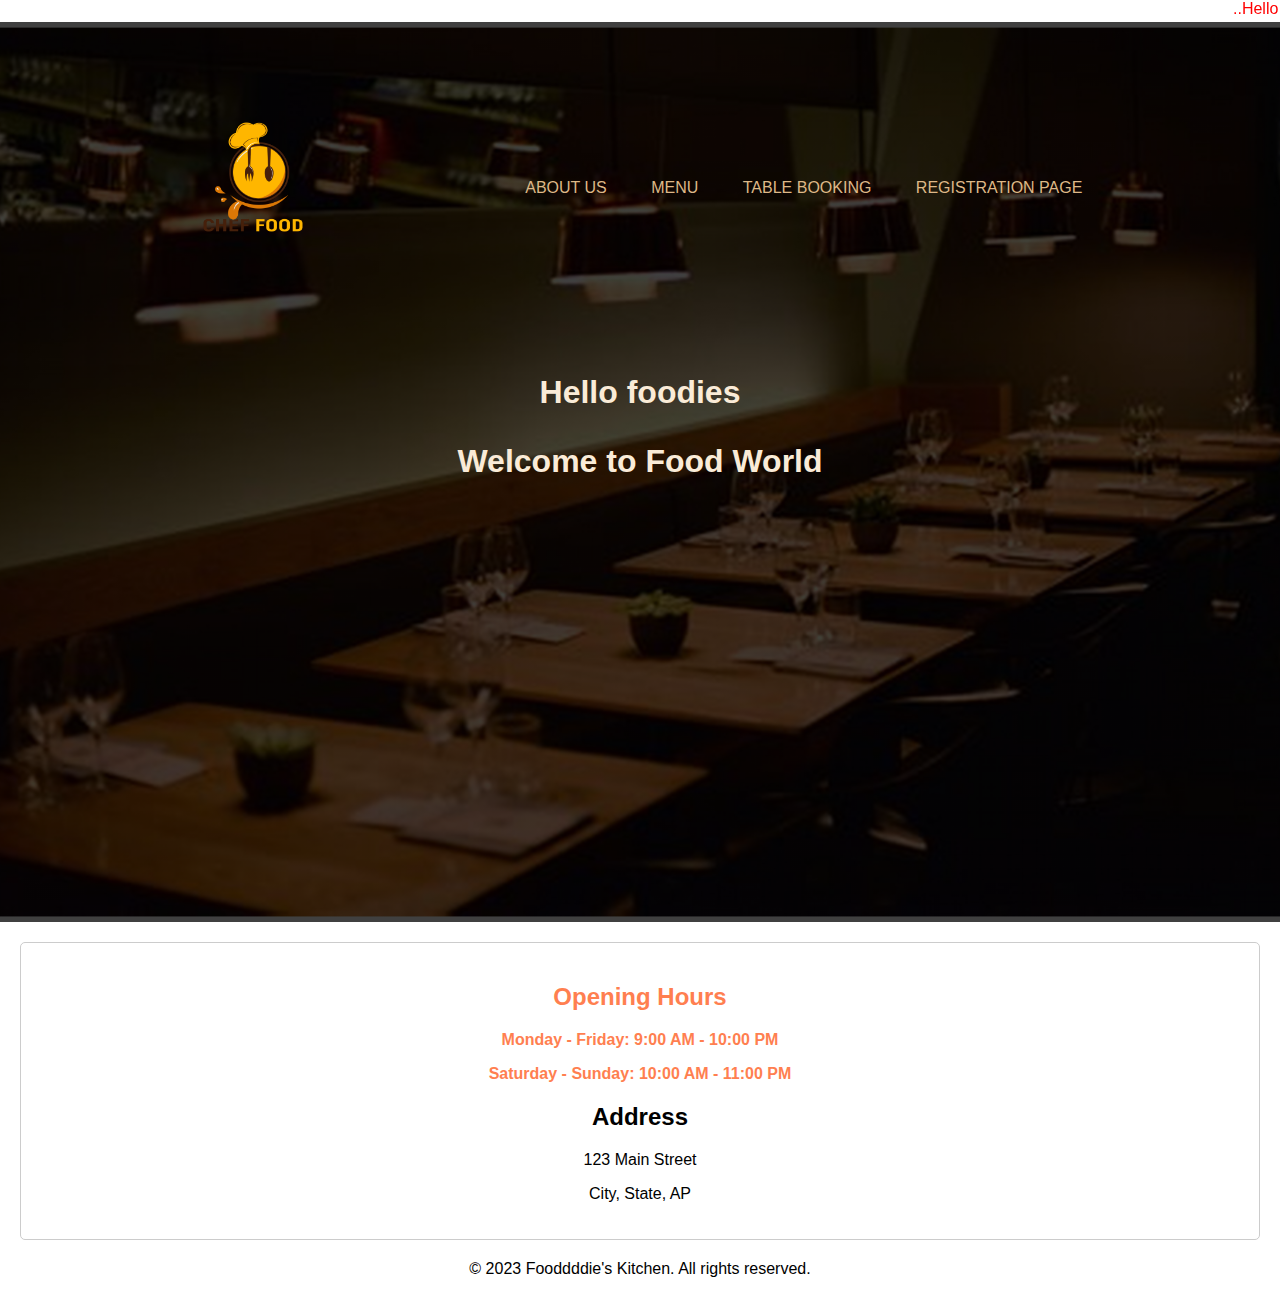
<file: index.html>
<!DOCTYPE html>
<html lang="en">
    <marquee behavior="scroll" direction="left" style="color:red;">..Hello foodies Welcome to Food world...</marquee>
<head>
    
    <meta charset="UTF-8">
    <meta name="viewport" content="width=device-width, initial-scale=1.0">
    <title>Food Website</title>
    
    <link rel="stylesheet" href="styles.css">
    <style>
        h1{ 
            color:antiquewhite;
            text-align: center;
        }
    </style>
</head>
<body>
    <div class="banner">
    <div class="navbar">
        <nav class="navbar navbar-expand-lg navbar-dark bg-dark">
            <a class="navbar-brand" href="#" id="logo"><img src="chef.jpg" width="150px"></a>
            
              
              </a>
            
            
            
            
        
  <ul>
            <li><a href="file:///C:/Users/kanum/Desktop/UI%20Technologies/project1/MYPROJECT.html/aboutus.html">About Us</a></li>
            <li><a href="file:///C:/Users/kanum/Desktop/UI%20Technologies/project1/MYPROJECT.html/finalproject.html/menu.html">Menu</a></li>
            <li><a href="file:///C:/Users/kanum/Desktop/UI%20Technologies/project1/MYPROJECT.html/finalproject.html/table%20booking.html">Table booking</a></li>
            <li><a href="file:///C:/Users/kanum/Desktop/UI%20Technologies/project1/MYPROJECT.html/finalproject.html/r.html">Registration Page</a></li>
            
            
            
            
            
</ul>
    </div>
    
    <div class="content">
        <h1>Hello foodies<br>
            
        <p> Welcome to Food World</p></h1>
    </div>

        
        

    </div>
</div>
</div>
</section>



</script>
<style>
  .restaurant-info {
    margin: 20px;
    padding: 20px;
    border: 1px solid #ccc;
    border-radius: 5px;
  }
  .timing {
    font-weight: bold;
    color: coral;
  }
  .address {
    margin-top: 10px;
  }
</style>
<center>
<div class="restaurant-info">
  <div class="timing">

    <h2>Opening Hours</h2>
    <p>Monday - Friday: 9:00 AM - 10:00 PM</p>
    <p>Saturday - Sunday: 10:00 AM - 11:00 PM</p>
  </div>
  <div class="address">
    <h2>Address</h2>
    <p>123 Main Street</p>
    <p>City, State, AP</p>
  </div>
</div>
</center>

<center>
<footer class="footer-section text-center">
  <div class="container">
      <p>© 2023 Fooddddie's Kitchen. All rights reserved.</p>
  </div>
  </center>
</footer>






</html>


    
    
</body>
    
    

</html>
</file>
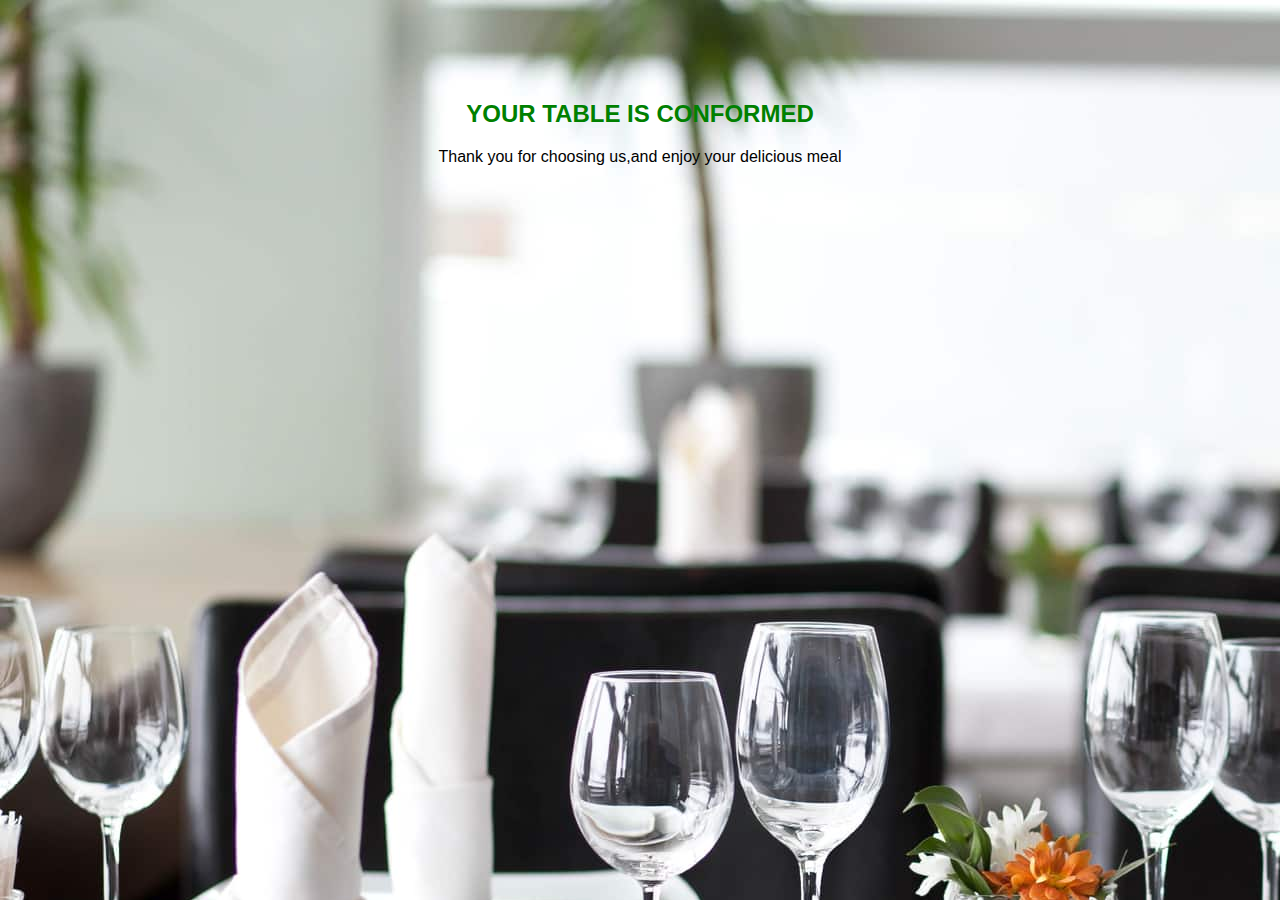
<file: conformpage.html>
<!DOCTYPE html>
<html lang="en">
<head>
    <meta charset="UTF-8">
    <meta name="viewport" content="width=device-width, initial-scale=1.0">
    <title>YOUR TABLE IS  CONFORMED</title>
    <style>
        body {
            font-family: Arial, sans-serif;
            text-align: center;
        }
        .container {
            margin-top: 100px;
        }
        h2 {
            color: green;
        }
    </style>
    <body background="book.jpg"></body>

</head>
<body>
    <div class="container">
        <h2>YOUR TABLE IS CONFORMED</h2>
        <p>Thank you for choosing us,and enjoy your delicious meal</p>
    </div>
</body>
</html>
</file>
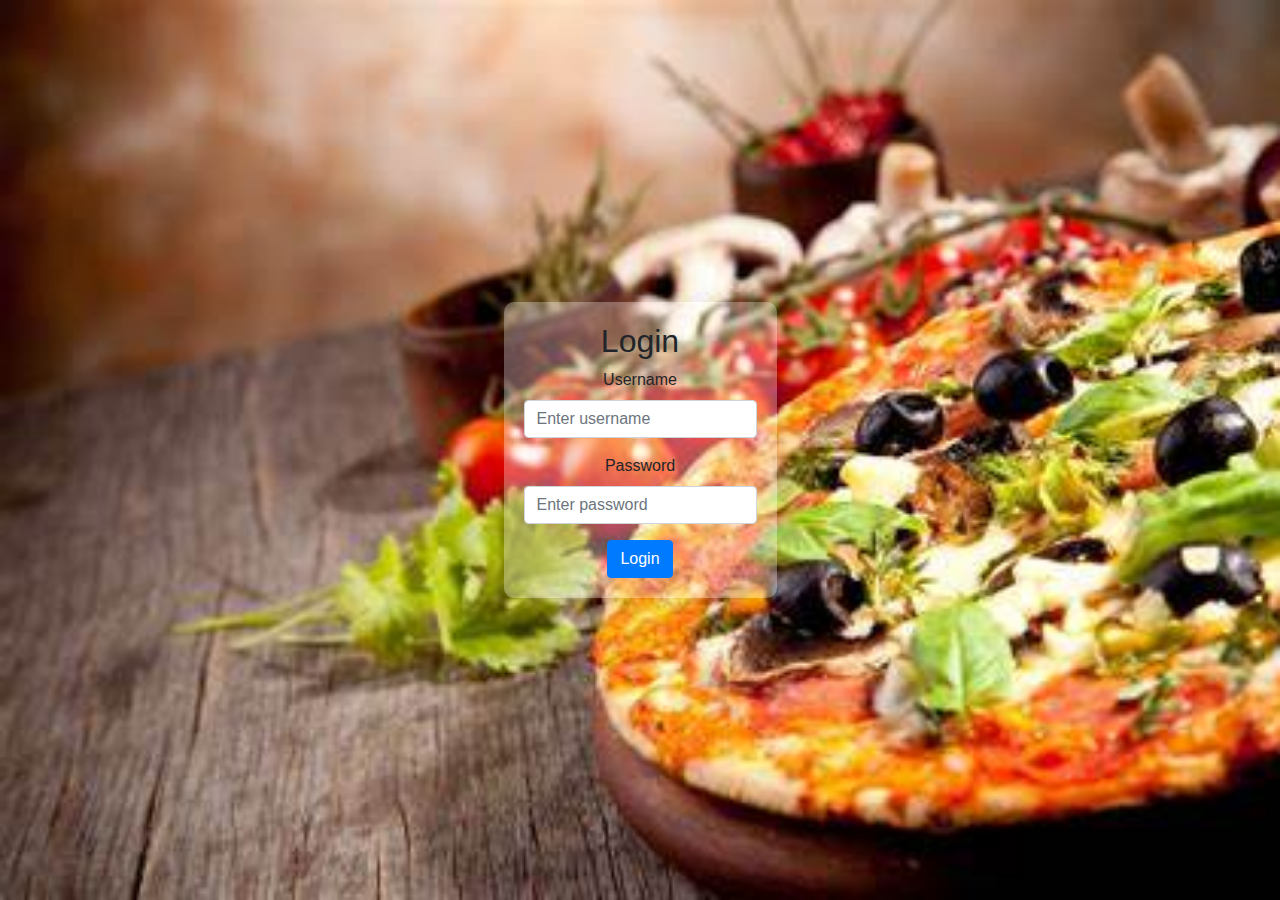
<file: lo.html>
<!DOCTYPE html>
<html lang="en">
<head>
  <meta charset="UTF-8">
  <meta name="viewport" content="width=device-width, initial-scale=1.0">
  <title>Login Page</title>
  <link rel="stylesheet" href="https://stackpath.bootstrapcdn.com/bootstrap/4.5.2/css/bootstrap.min.css">
  <style>
    body {
      background-image: url("pizza.jpg");
      background-size: cover;
      height: 100vh;
      display: flex;
      justify-content: center;
      align-items: center;
    }
    .glass-container {
      background: rgba(255, 255, 255, 0.3);
      
      border-radius: 10px;
      padding: 20px;
      box-shadow: 0 0 20px rgba(0, 0, 0, 0.1);
      max-width: 400px;
      width: 100%;
      text-align: center;
    }
  </style>
</head>
<body>
  <form action="LOGIN SUCCESS.html">
  

<div class="glass-container">
  <h2>Login</h2>
  <form id="loginForm">
    <div class="form-group">
      <label for="username">Username</label>
      <input type="text" class="form-control" id="username" placeholder="Enter username" required>
    </div>
    <div class="form-group">
      <label for="password">Password</label>
      <input type="password" class="form-control" id="password" placeholder="Enter password" required>
    </div>
    <button type="submit" class="btn btn-primary">Login</button>
  </form>
</div>

<script>
  document.getElementById('loginForm').addEventListener('submit', function(event) {
    event.preventDefault();
    var username = document.getElementById('username').value;
    var password = document.getElementById('password').value;
    // Here you can add your login logic using JavaScript
    // For simplicity, I'll just log the username and password
    console.log('Username:', username);
    console.log('Password:', password);
  });
</script>
  </form>
</form>

</body>
</html>
</file>
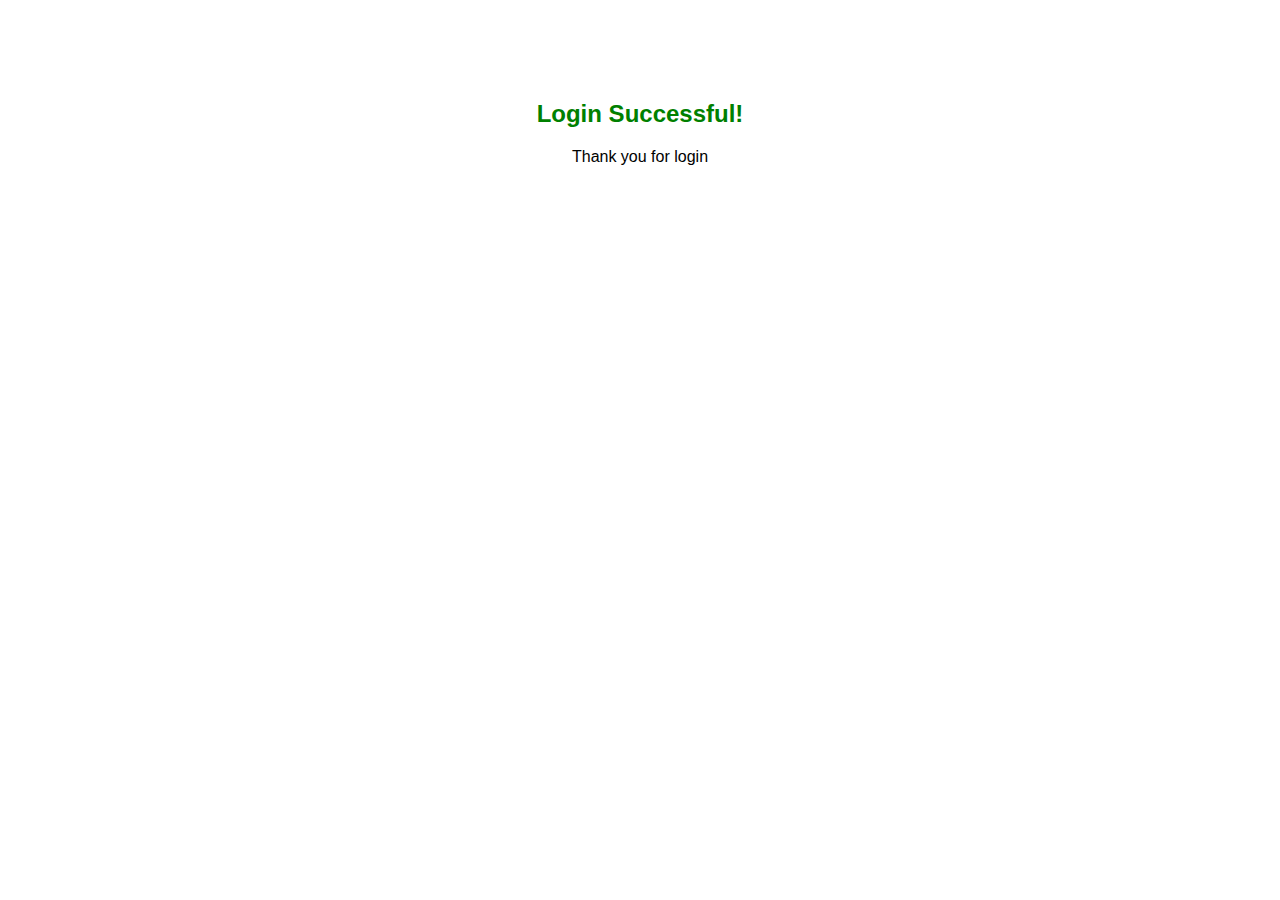
<file: LOGIN SUCCESS.html>
<!DOCTYPE html>
<html lang="en">
<head>
    <meta charset="UTF-8">
    <meta name="viewport" content="width=device-width, initial-scale=1.0">
    <title>Login Success</title>
    
    <style>
        body {
            font-family: Arial, sans-serif;
            text-align: center;
        }
        .container {
            margin-top: 100px;
        }
        h2 {
            color: green;
        }
    </style>
</head>

<body>
    <div class="container">
        <h2>Login Successful!</h2>
        <p>Thank you for login</p>
    </div>
    
</body>
</html>
</file>
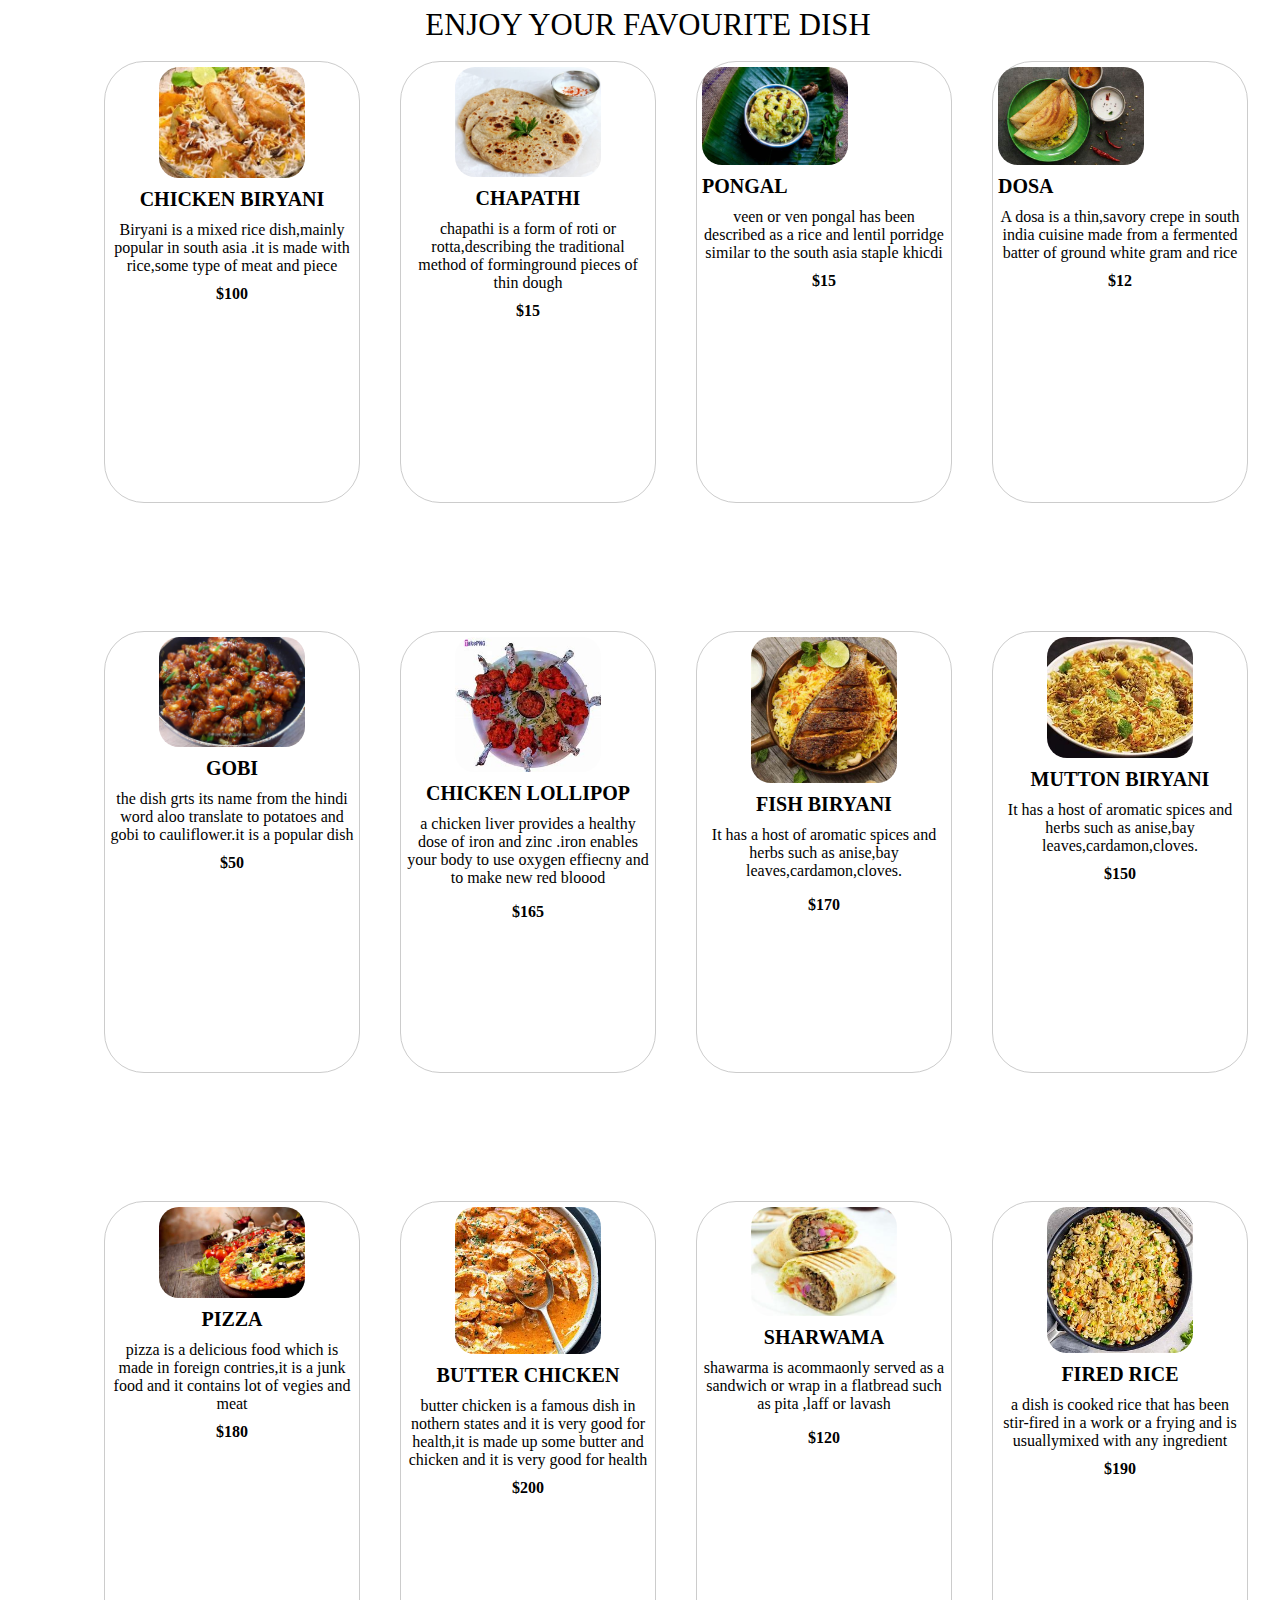
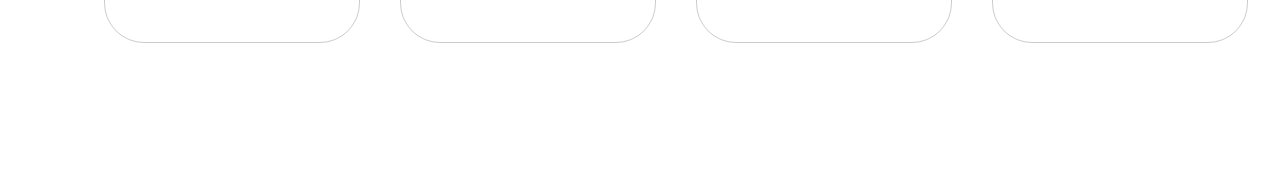
<file: menu.html>
<html>
<head>
<title>MENU</title>
<style>
body{
background-repeat: no-repeat;
background-size: cover;
height: auto;
width:100%;
background-image:url('https://th.bing.com/th/id/OIP.yCwNdiMRMuuwmJOB7dS4xwHaKs?rs=1&pid=ImgDetMain');
}
h1{
text-align: center;
font-size: 50.67;
}
p{
text-align: center;
}
.atc{
text-align: center;
font-size:30.78
}
.product-list-container {
display: flex;
flex-wrap: wrap;
justify-content: space-between;
}

.product-card {
width:20%;
margin-right: 40px;
border: 1px solid #ccc;
border-radius: 40px;
padding: 5px;
box-sizing: border-box;
float: right;
margin-bottom:10%;
height:50%;

}

.product-card img {
width: 60%;
height: auto;
border-radius: 20px;
margin-bottom: 10px;
text-align: center;
}

.product-title {
font-size: 20px;
margin: 0;
}

.product-description {
margin: 10px 0;
}

.product-price {
font-weight: bold;
margin: 0;
}

</style>
</head>
<body>
<h1></h1>
<div class="atc">ENJOY YOUR FAVOURITE DISH</div><br>
<div class="product-card">
<div class="row"></div>
<img src="malasadosa.jpg" alt="Dosa">
<h3 class="product-title">DOSA</h3>
<p class="product-description">A dosa is a thin,savory crepe in south india cuisine made from a fermented batter of ground white gram and rice</p>
<p class="product-price">$12</p>

</div>
<div class="product-card">
<img src="pongal.jpg" alt="pongal">
<h3 class="product-title">PONGAL</h3>
<p class="product-description">veen or ven pongal has been described as a rice and lentil porridge similar to the south asia staple khicdi</p>
<p class="product-price">$15</p>

</div>
<center>
<div class="product-card">
<img src="chapathi.jpg" alt="chapathi">
<h3 class="product-title">CHAPATHI</h3>
<p class="product-description">chapathi is a form of roti or rotta,describing the traditional method of forminground pieces of thin dough</p>
<p class="product-price">$15</p>
</div>



</div>
<div class="product-card">
<img src="chicken.jpg" alt="chicken biryani">
<h3 class="product-title">CHICKEN BIRYANI</h3>
<p class="product-description">Biryani is a mixed rice dish,mainly popular in south asia .it is made with rice,some type of meat and piece</p>
<p class="product-price">$100</p>


</div>
<div class="product-card">
<img src="mutton.jpg"  alt="mutton biryani">
<h3 class="product-title">MUTTON BIRYANI</h3>
<p class="product-description">It has a host of aromatic spices and herbs such as anise,bay leaves,cardamon,cloves. </p>
<p class="product-price"> $150</p>

</div>
<div class="product-card">
<img src="fish.jpg" alt="Product Name">
<h3 class="product-title">FISH BIRYANI</h3>
<p class="product-description">It has a host of aromatic spices and herbs such as anise,bay leaves,cardamon,cloves. </p>
</p>
<p class="product-price">$170</p>

</div>
<div class="product-card">
<img src="loiiipop.jpg" alt="Product Name">
<h3 class="product-title">CHICKEN LOLLIPOP</h3>
</h3>
<p class="product-description">a chicken liver provides a healthy dose of iron and zinc .iron enables your body to use oxygen effiecny and to make new red bloood</p>
</p>
<p class="product-price">$165</p>

</div>
<div class="product-card">
<img src="gobi.jpg" alt="Product Name">
<h3 class="product-title">GOBI</h3>
<p class="product-description">the dish grts its name from the hindi word aloo translate to potatoes and gobi to cauliflower.it is a popular dish</p>
<p class="product-price">$50</p>

</div>
<div class="product-card">
<img src="fired rice.jpg" alt="Product Name">
<h3 class="product-title">FIRED RICE</h3>
<p class="product-description">a dish is cooked rice that has been stir-fired in a work or a frying and is usuallymixed with any ingredient</p>
<p class="product-price">$190</p>

</div>
<div class="product-card">
<img src="sharwa.jpg" alt="Product Name">
<h3 class="product-title">SHARWAMA</h3>
<p class="product-description"></p>shawarma is acommaonly served as a sandwich or wrap in a flatbread such as pita ,laff or lavash </p>
<p class="product-price">$120</p>

</div>
<div class="product-card">
<img src="butter.jpg" alt="Product Name">
<h3 class="product-title">BUTTER CHICKEN</h3>
<p class="product-description"> butter chicken is a famous dish in nothern states and it is very good for health,it is made up some butter and chicken and it is very good for health</p>
<p class="product-price">$200</p>

</div>
<div class="product-card">
<img src="pizza.jpg" alt="Product Name">
<h3 class="product-title">PIZZA</h3>
<p class="product-description">pizza is a delicious food which is made in foreign contries,it is a junk food and it contains lot of vegies and meat</p>
<p class="product-price">$180</p>

</div>
</div>
</body>
</html>
</file>
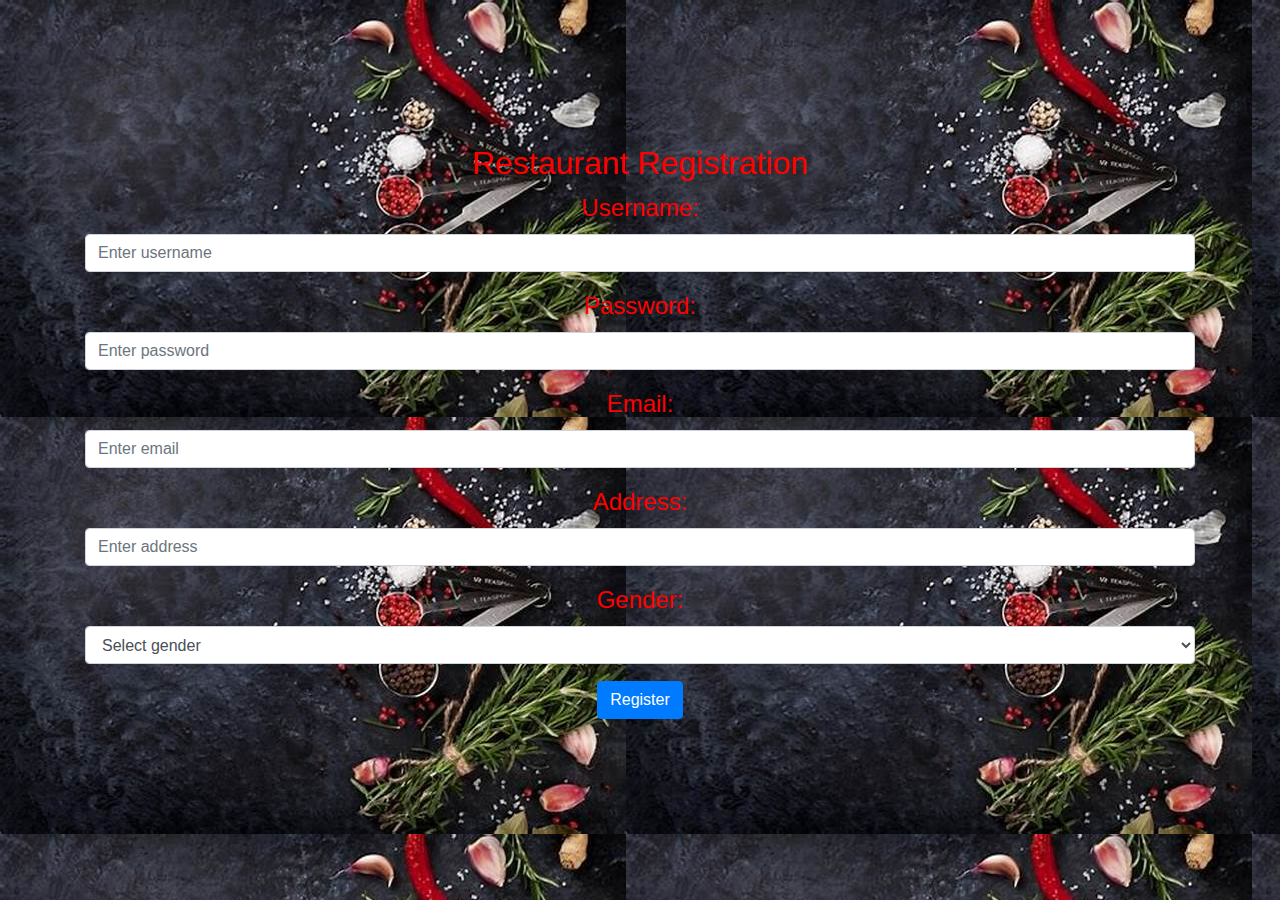
<file: r.html>
<!DOCTYPE html>
<html lang="en">
<head>
  <meta charset="UTF-8">
  <meta name="viewport" content="width=device-width, initial-scale=1.0">
  <title>Restaurant Registration</title>
  <link rel="stylesheet" href="https://maxcdn.bootstrapcdn.com/bootstrap/4.5.2/css/bootstrap.min.css">
  <style>
    /* Add custom CSS here */
    body{
      font-size: x-large;
      color: red;
    }
  </style>
  <body background="food.jpg"></body>
</head>
<body><br><br><br><br>
  <form action="file:///C:/Users/kanum/Desktop/UI%20Technologies/project1/MYPROJECT.html/finalproject.html/lo.html">
    <center>
  <div class="container">
    <h2>Restaurant Registration</h2>
    <form>
      <div class="form-group">
        <label for="username">Username:</label>
        <input type="text" class="form-control" id="username" placeholder="Enter username" required>
      </div>
      <div class="form-group">
        <label for="password">Password:</label>
        <input type="password" class="form-control" id="password" placeholder="Enter password" required>
      </div>
      <div class="form-group">
        <label for="email">Email:</label>
        <input type="email" class="form-control" id="email" placeholder="Enter email" required>
      </div>
      <div class="form-group">
        <label for="address">Address:</label>
        <input type="text" class="form-control" id="address" placeholder="Enter address" required>
      </div>
      <div class="form-group">
        <label for="gender">Gender:</label>
        <select class="form-control" id="gender" required>
          <option value="">Select gender</option>
          <option value="male">Male</option>
          <option value="female">Female</option>
          <option value="other">Other</option>
        </select>
      </div>
      <button type="submit" class="btn btn-primary">Register</button>
      
    </form>
  </div>
    </center>
  </form>
</body>
</html>
</file>
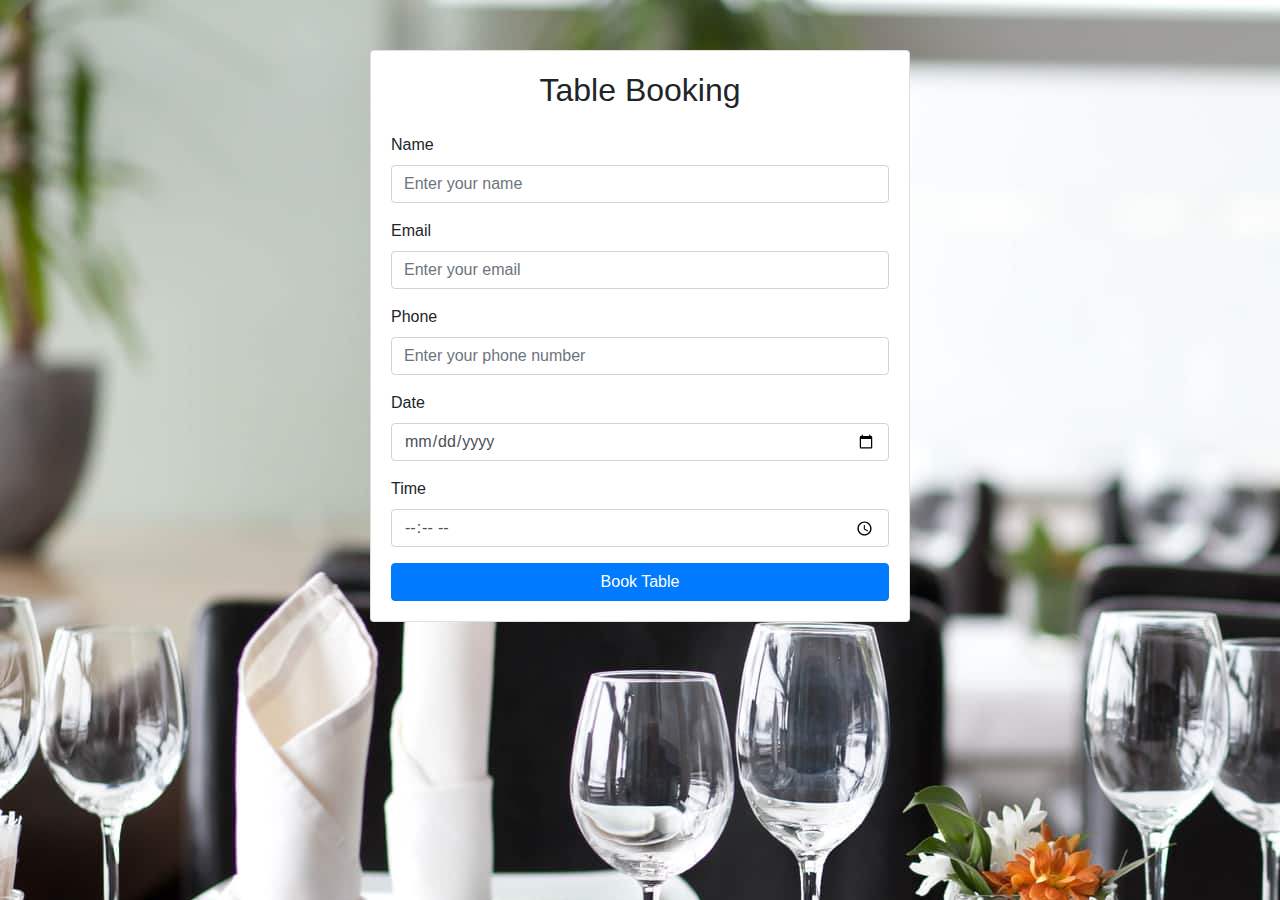
<file: table booking.html>
<!DOCTYPE html>
<html lang="en">
<head>
  <meta charset="UTF-8">
  <meta name="viewport" content="width=device-width, initial-scale=1.0">
  <title>Restaurant Table Booking</title>
  <link rel="stylesheet" href="https://maxcdn.bootstrapcdn.com/bootstrap/4.5.2/css/bootstrap.min.css">
  <style>
    
    body {
      background-color: #f8f9fa;
    }
    .container {
      margin-top: 50px;
    }
  </style>
  <body background="book.jpg"></body>
</head>
<body>
    <form action="file:///C:/Users/kanum/Desktop/UI%20Technologies/project1/MYPROJECT.html/finalproject.html/conformpage.html">               
  
<div class="container">
  <div class="row">
    <div class="col-md-6 offset-md-3">
      <div class="card">
        <div class="card-body">
          <h2 class="card-title text-center mb-4">Table Booking</h2>
          <form>
            <div class="form-group">
              <label for="name">Name</label>
              <input type="text" class="form-control" id="name" placeholder="Enter your name">
            </div>
            <div class="form-group">
              <label for="email">Email</label>
              <input type="email" class="form-control" id="email" placeholder="Enter your email">
            </div>
            <div class="form-group">
              <label for="phone">Phone</label>
              <input type="text" class="form-control" id="phone" placeholder="Enter your phone number">
            </div>
            <div class="form-group">
              <label for="date">Date</label>
              <input type="date" class="form-control" id="date">
            </div>
            <div class="form-group">
              <label for="time">Time</label>
              <input type="time" class="form-control" id="time">
            </div>
            <button type="submit" class="btn btn-primary btn-block">Book Table</button>
          </form>
        </div>
      </div>
    </div>
  </div>
</div>

<script src="https://ajax.googleapis.com/ajax/libs/jquery/3.5.1/jquery.min.js"></script>
<script src="https://cdnjs.cloudflare.com/ajax/libs/popper.js/1.16.0/umd/popper.min.js"></script>
<script src="https://maxcdn.bootstrapcdn.com/bootstrap/4.5.2/js/bootstrap.min.js"></script>
    </form>
</body>
</html>
</file>
<file: styles.css>
body {
    font-family: 'Franklin Gothic Medium', 'Arial Narrow', Arial, sans-serif;
    margin: 0;
    padding: 0;
}
.banner{
  width: 100;
  height: 100vh;
  background-image: linear-gradient(rgba(0,0,0,0.75),rgba(0,0,0,0.75)),url("image.jpg");
  
background-size: cover;
background-position: center;
}
.navbar{
  width: 85%;
  margin: auto;
  padding: 40px 0;
  display: flex;
  align-items: center;
  justify-content: space-between;
}
#logo{
  font-size: 23px;
  color: white;
}
#logo img{
  margin-bottom: 15px;
}



.navbar ul li{
  list-style: none;
  display: inline-block;
  margin: 0 20px;
  position: relative;
}
.navbar ul li a {
  text-decoration: none;
  color:burlywood;
  text-transform: uppercase;
}
.navbar ul li::after{
  content: none;
  height: 3px;
  width: 0;
  background-color: aqua;
  position: absolute;
  left: 0;
  bottom: -10px;
  transition: 0.5s;

  .navbar ul li:hover::after{
      width: 100%;
  }
.content{
      width: 100%;
      position: absolute;
      top: 50%;
      transform: translateY(-50);
      text-align: center;
      color: #fff; 
  }
   .content h1{
     font-size: 70px;
     margin-top: 20px;
     color: antiquewhite;

  }
  .content p{
      margin: 20px auto;
      font-weight: 10px;
      font-size: small;
      font-style: italic;
      line-height: 25px;
      color:antiquewhite;

  }
  .logo-container{

  
      float: left;
      margin-right: -5pc;

  }
  .logo{
      width: -5pc;
      height: auto;
  }
  #menu{
      padding: 25px 0 25px 0;
  }
  #section{
      padding: 25px 0 25px 0;
      text-align: center;
      font-size: 2rem;
      font-family: Verdana, Geneva, Tahoma, sans-serif;
  }




  
  









  















}
</file>
